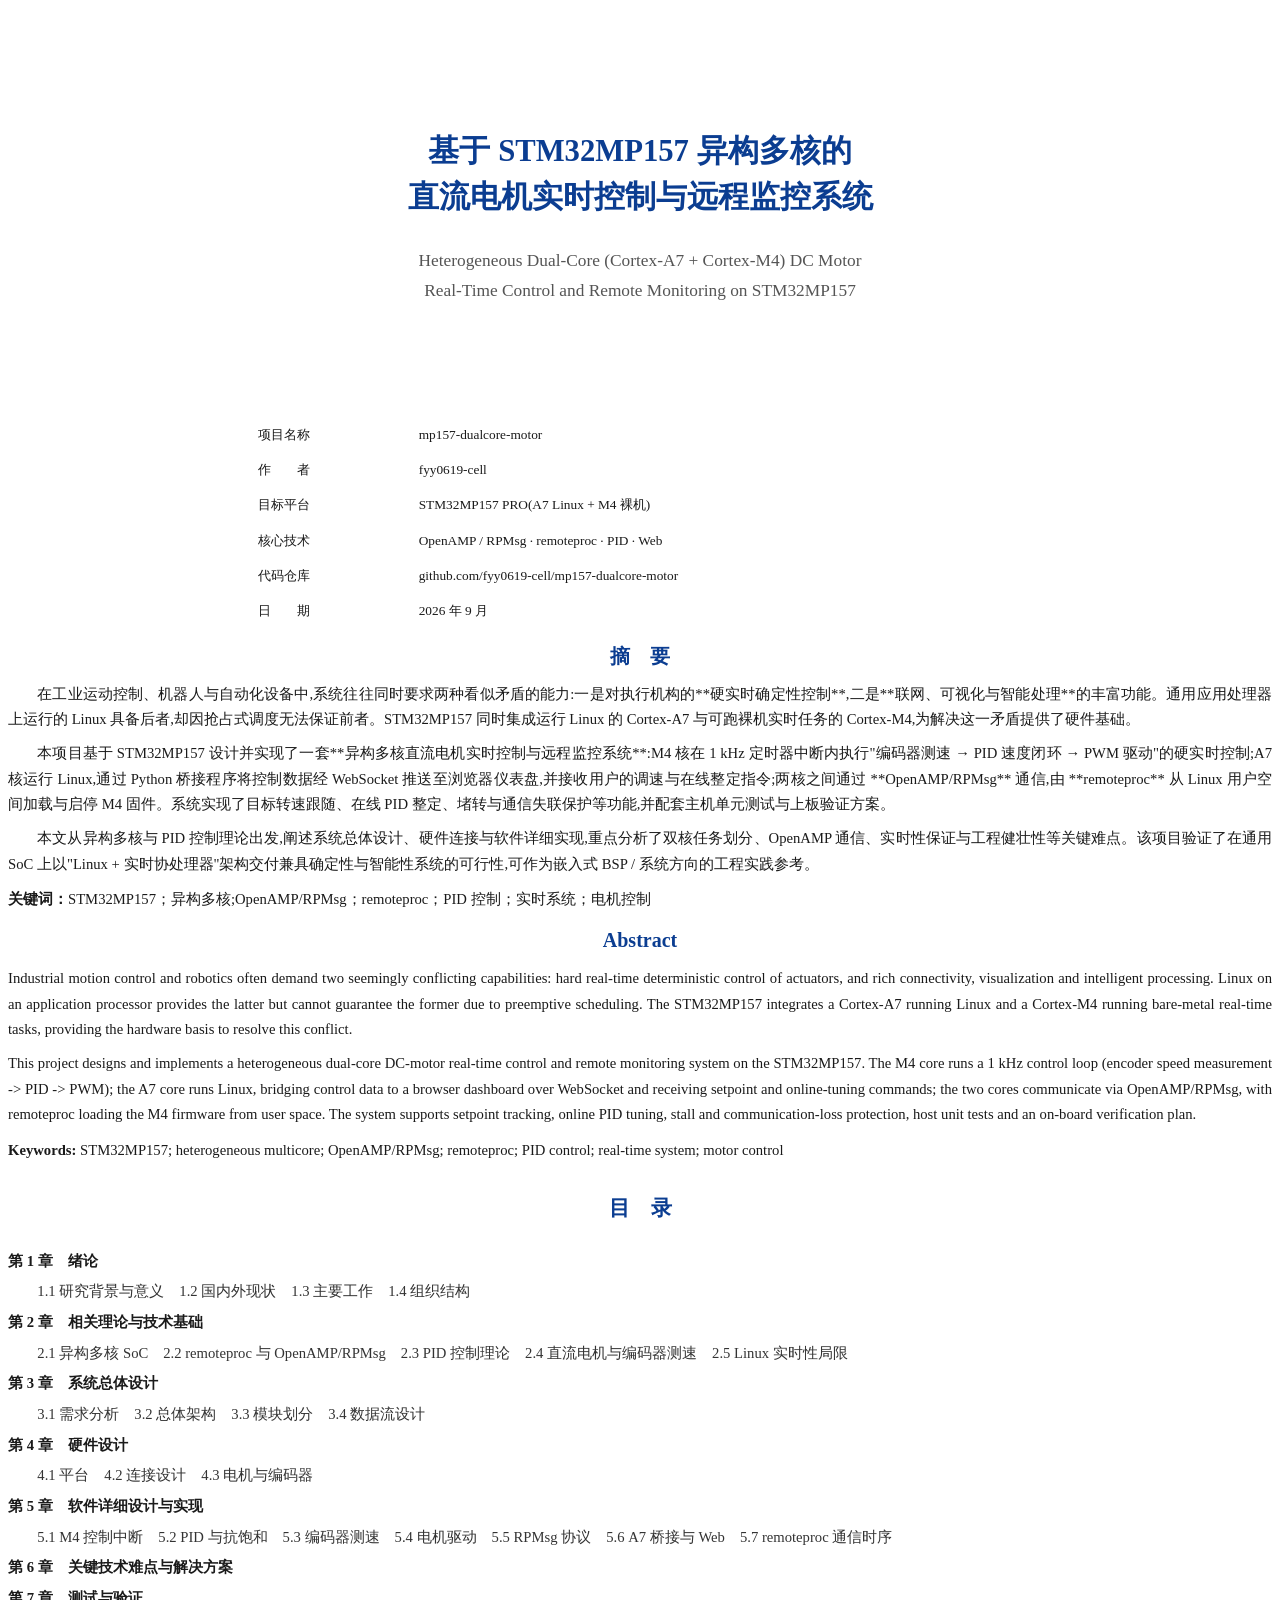
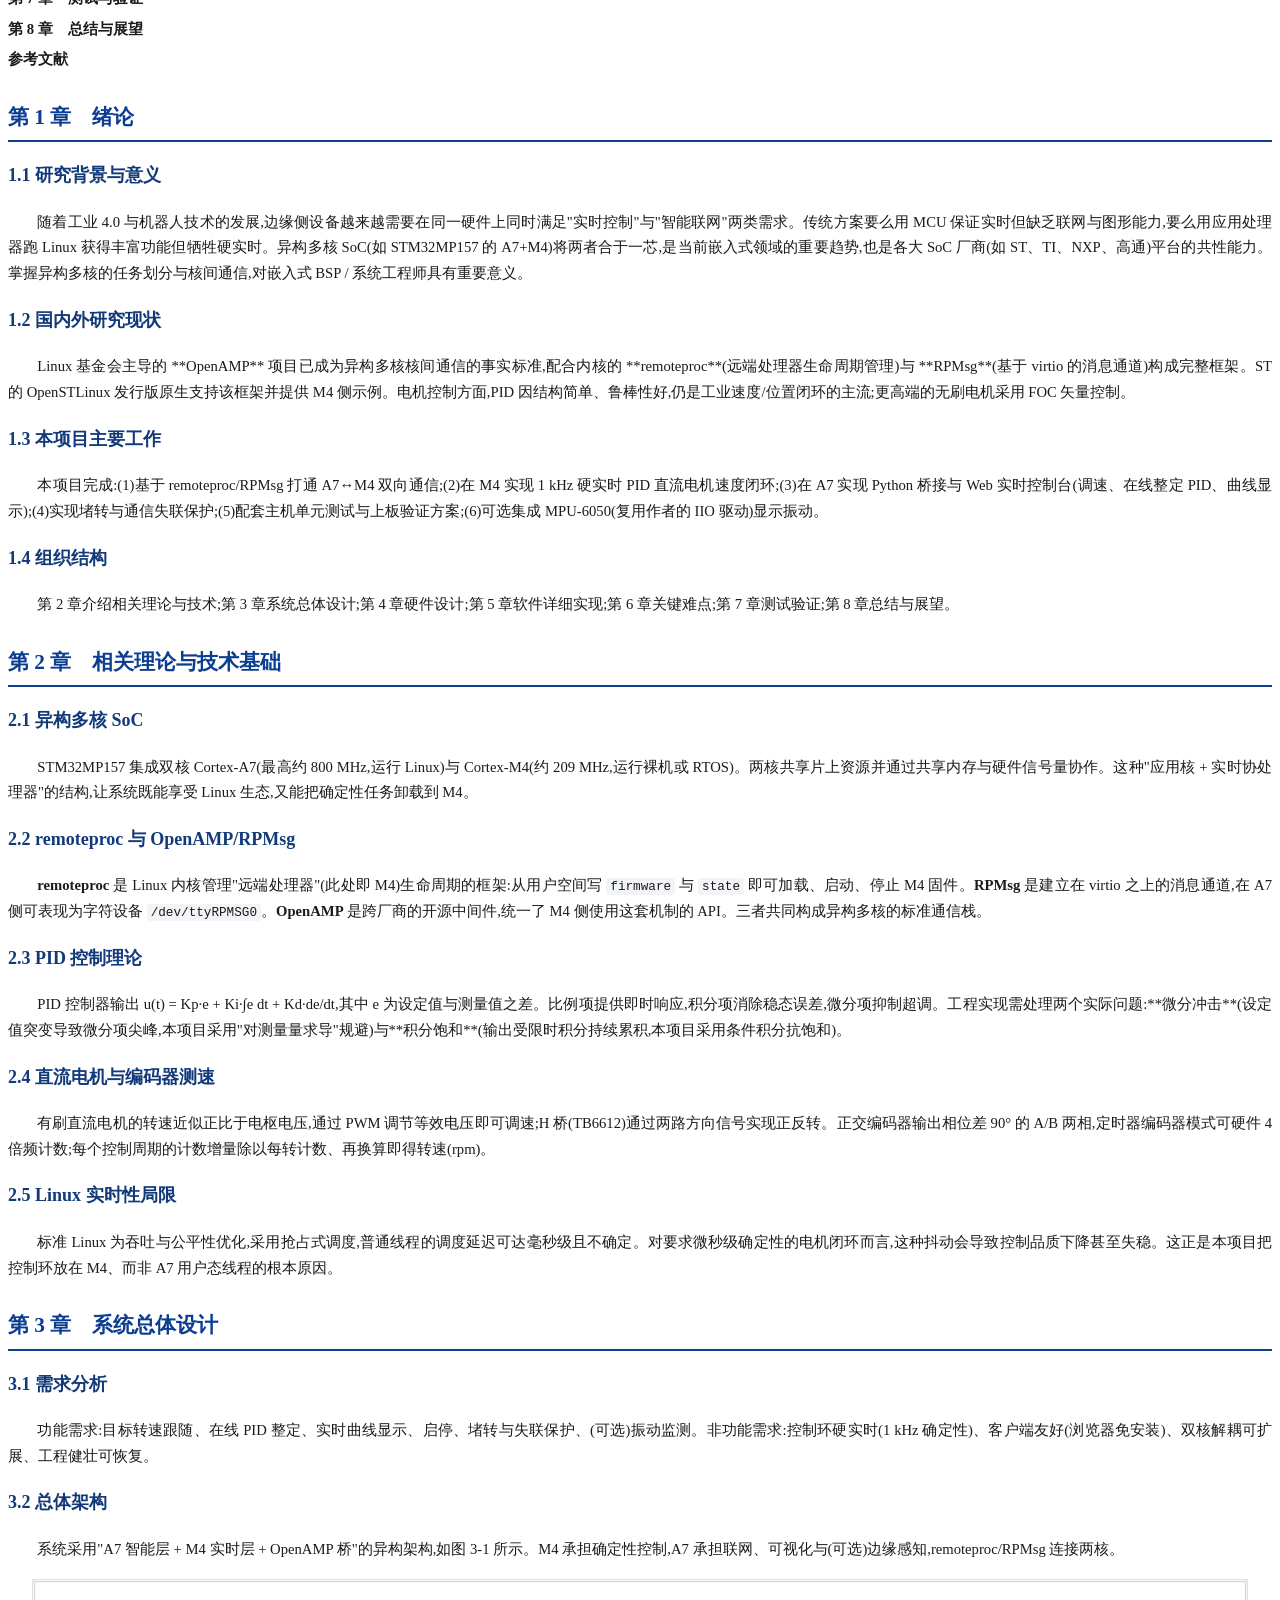
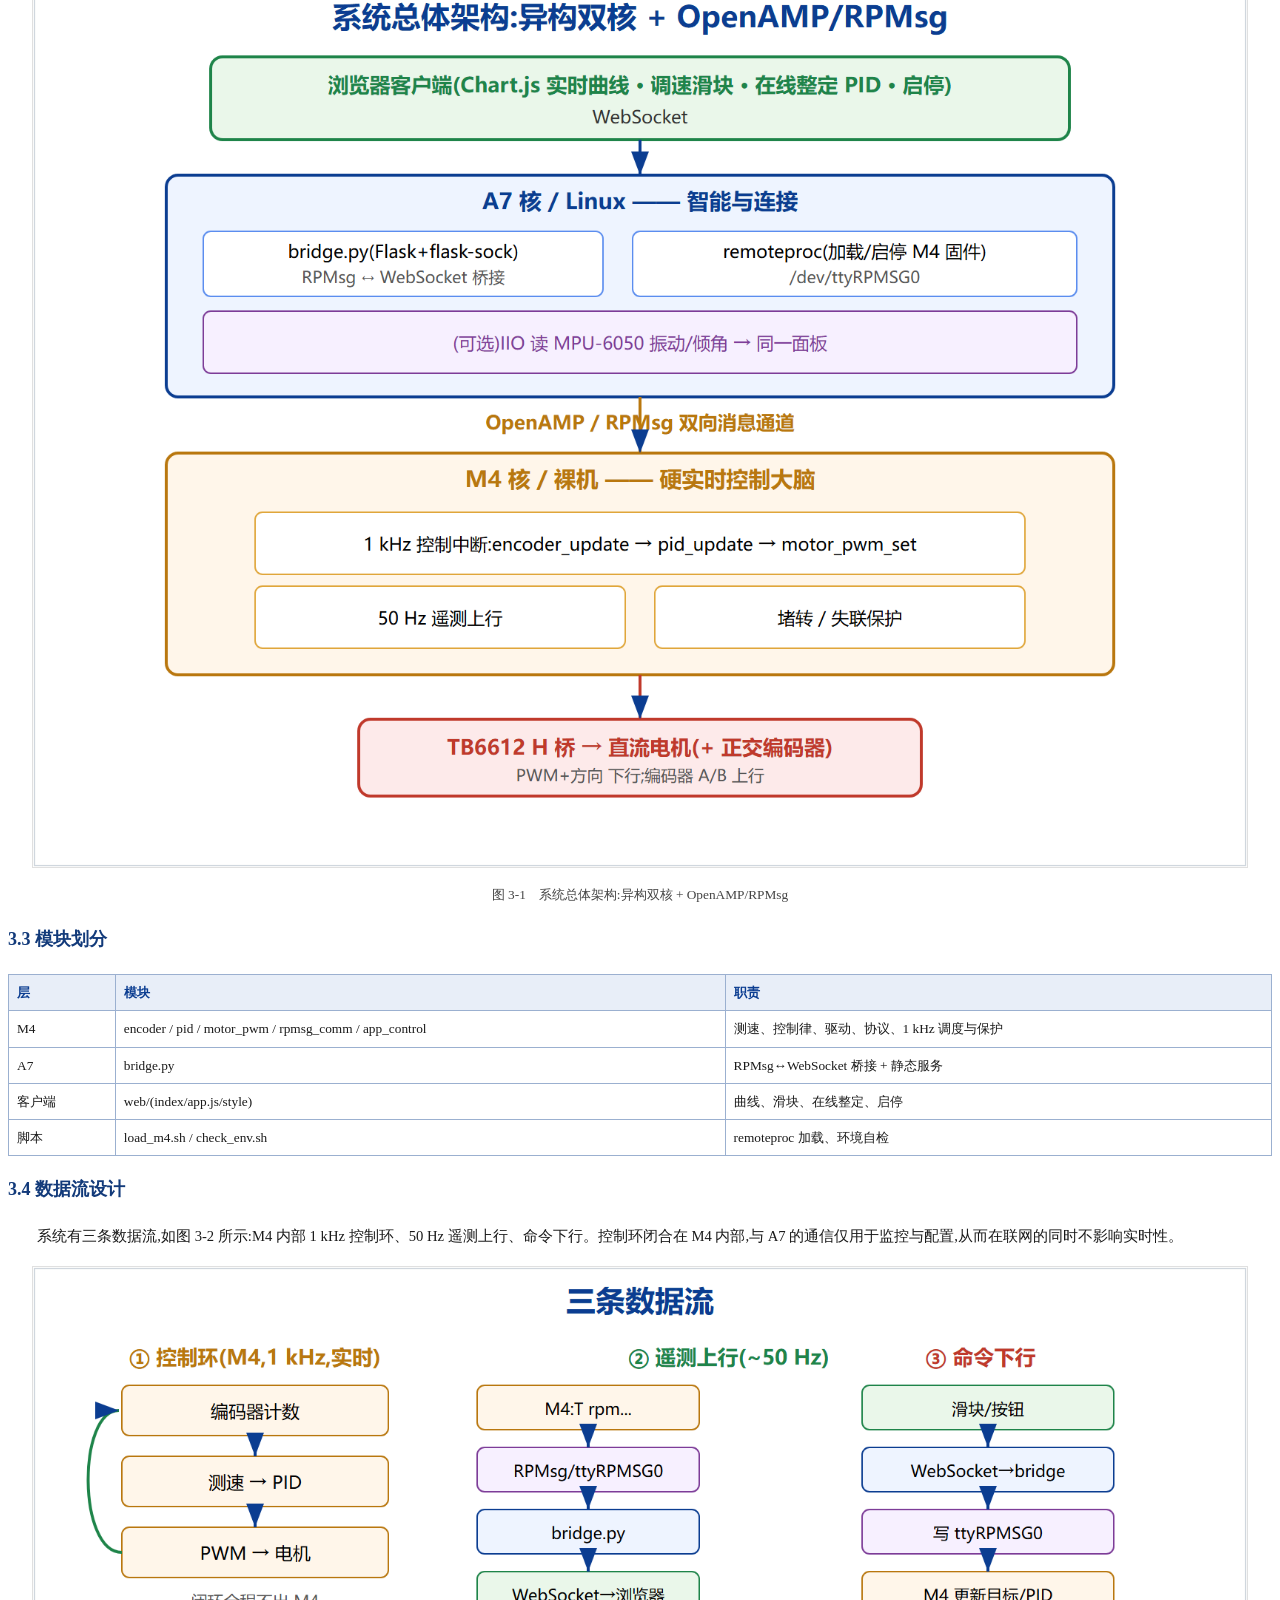
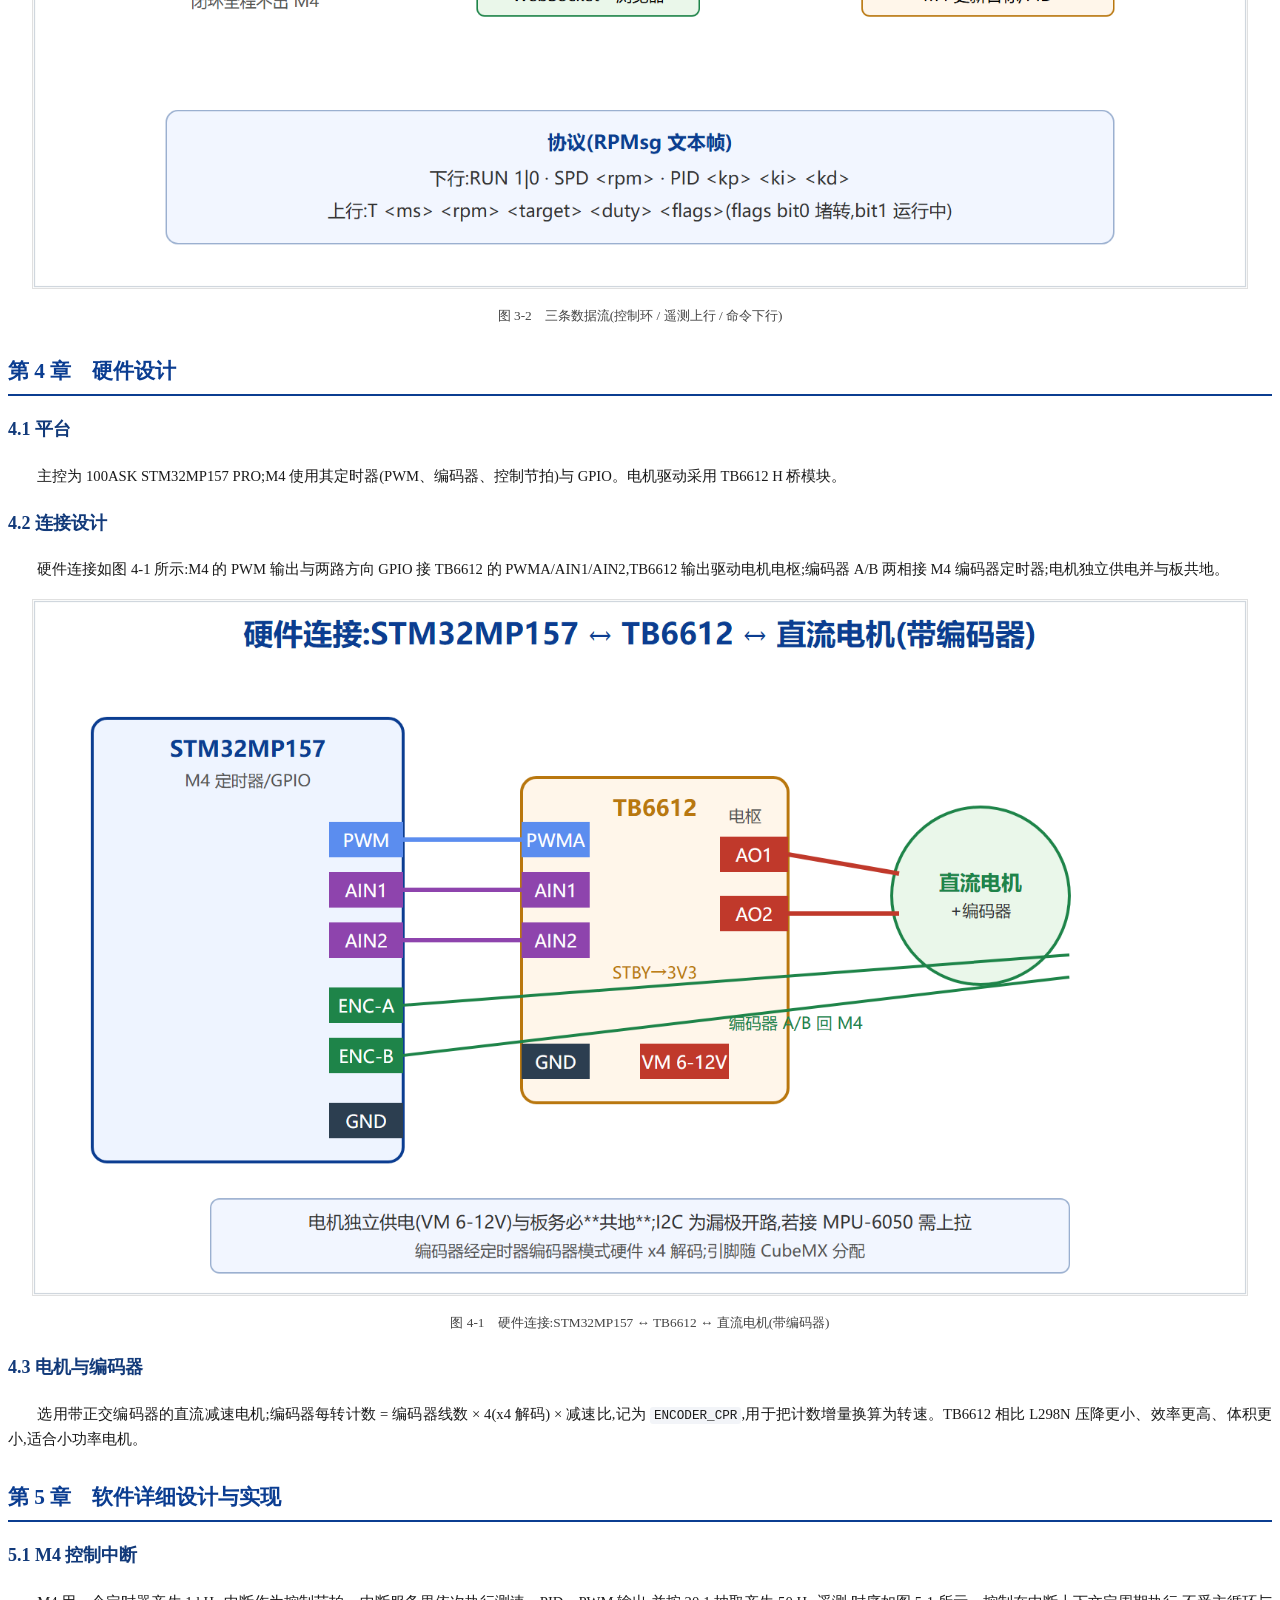
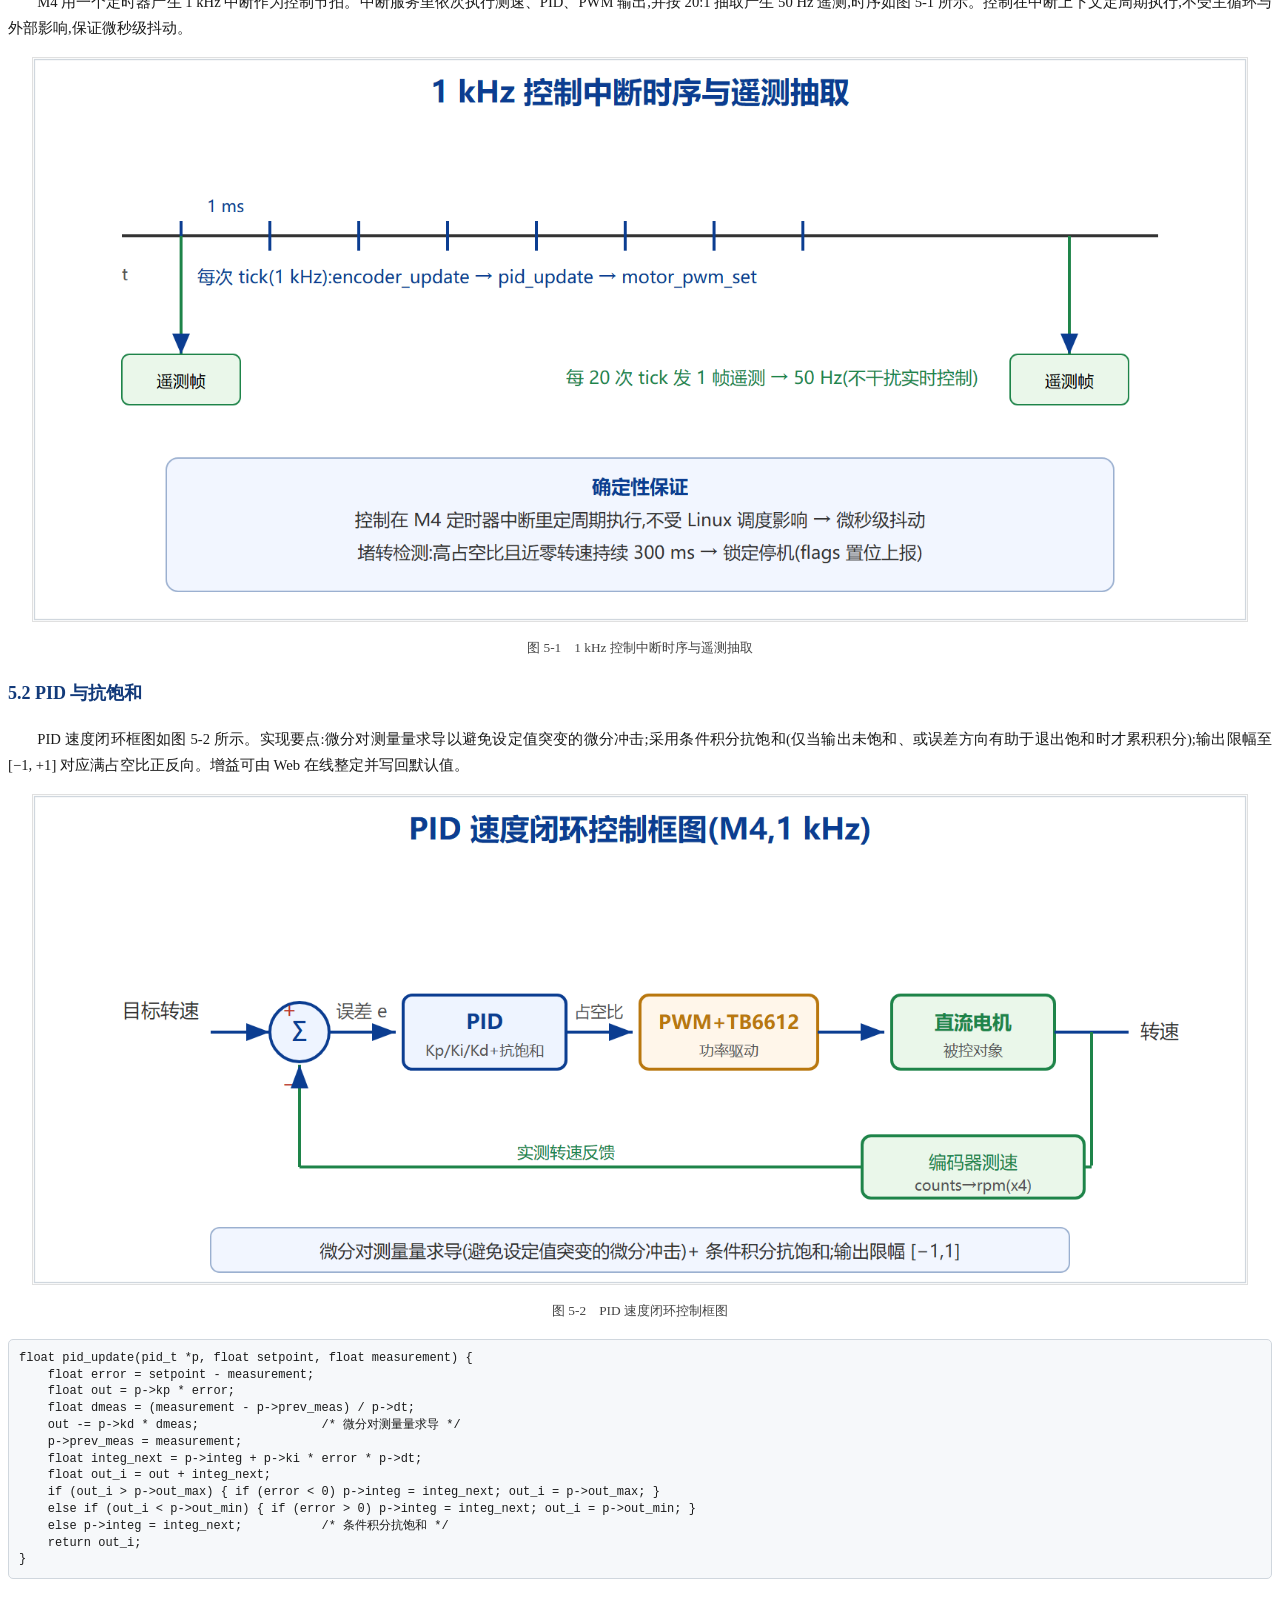
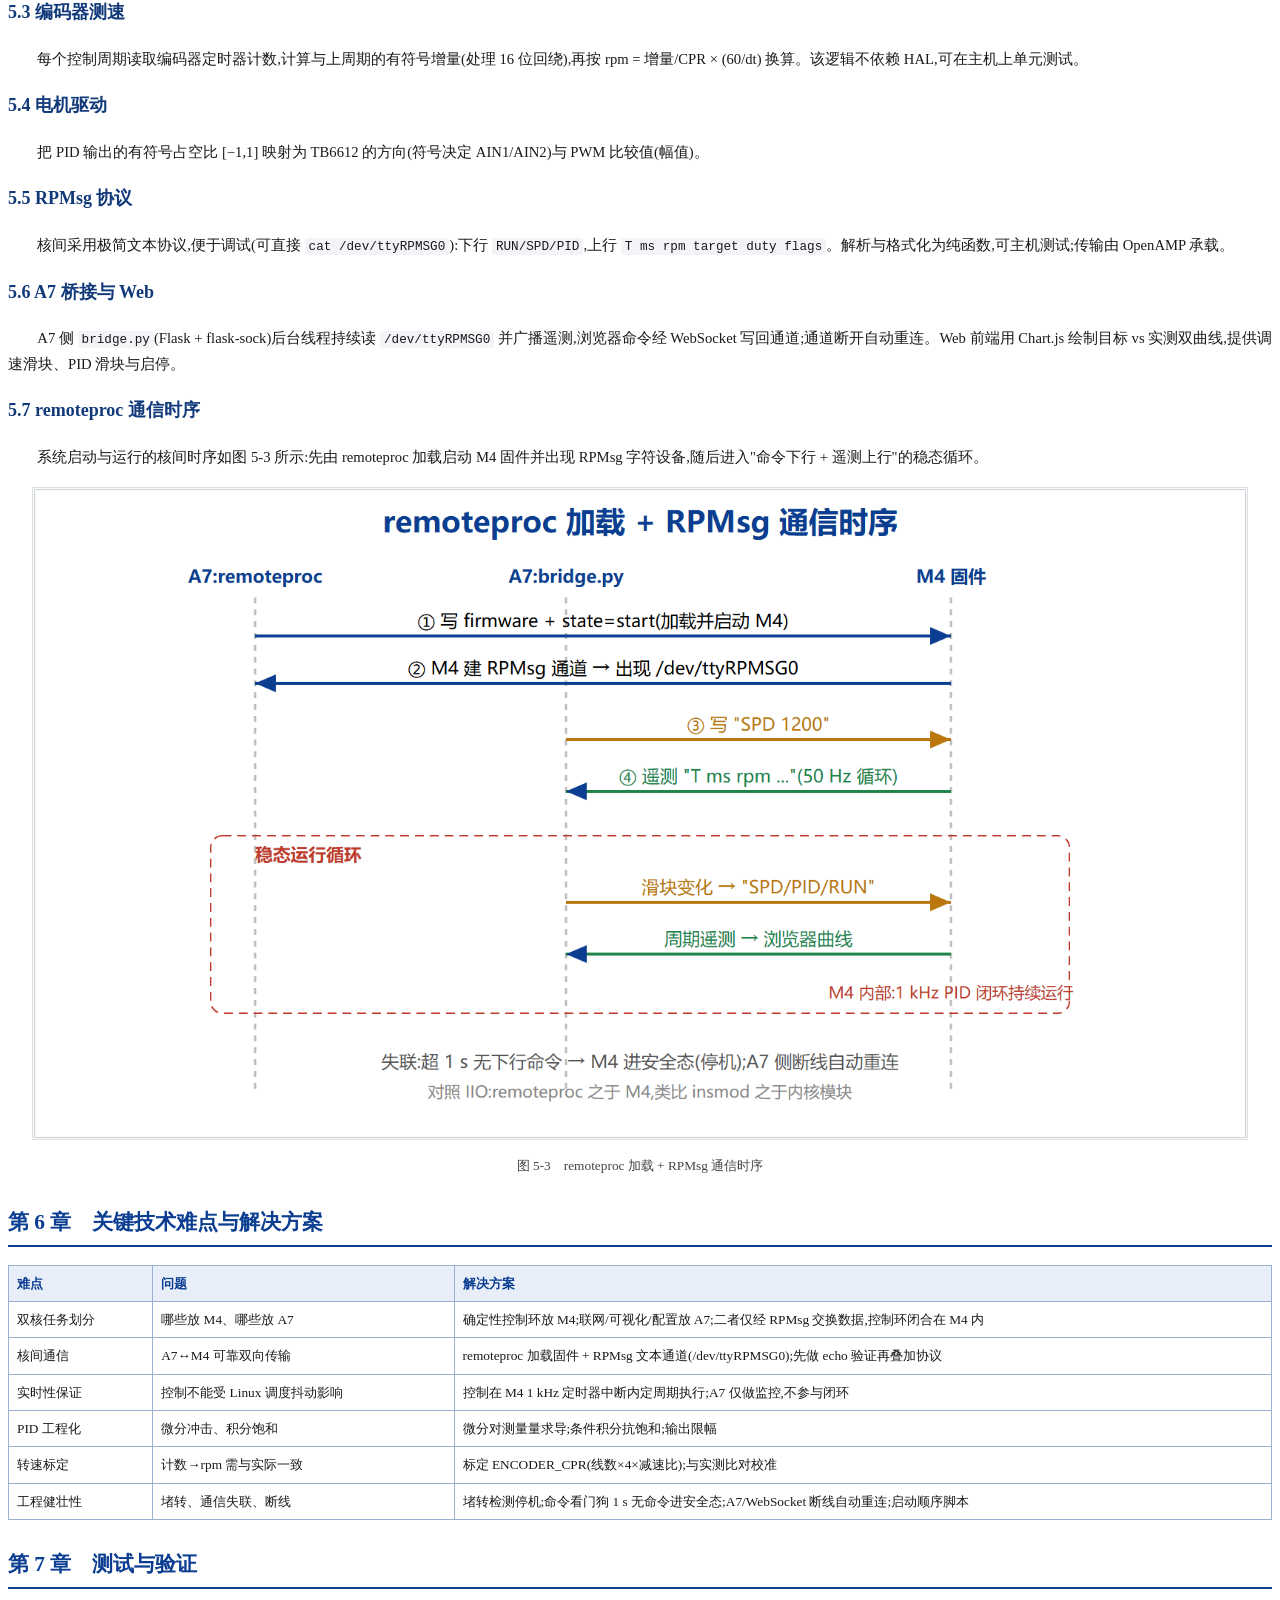
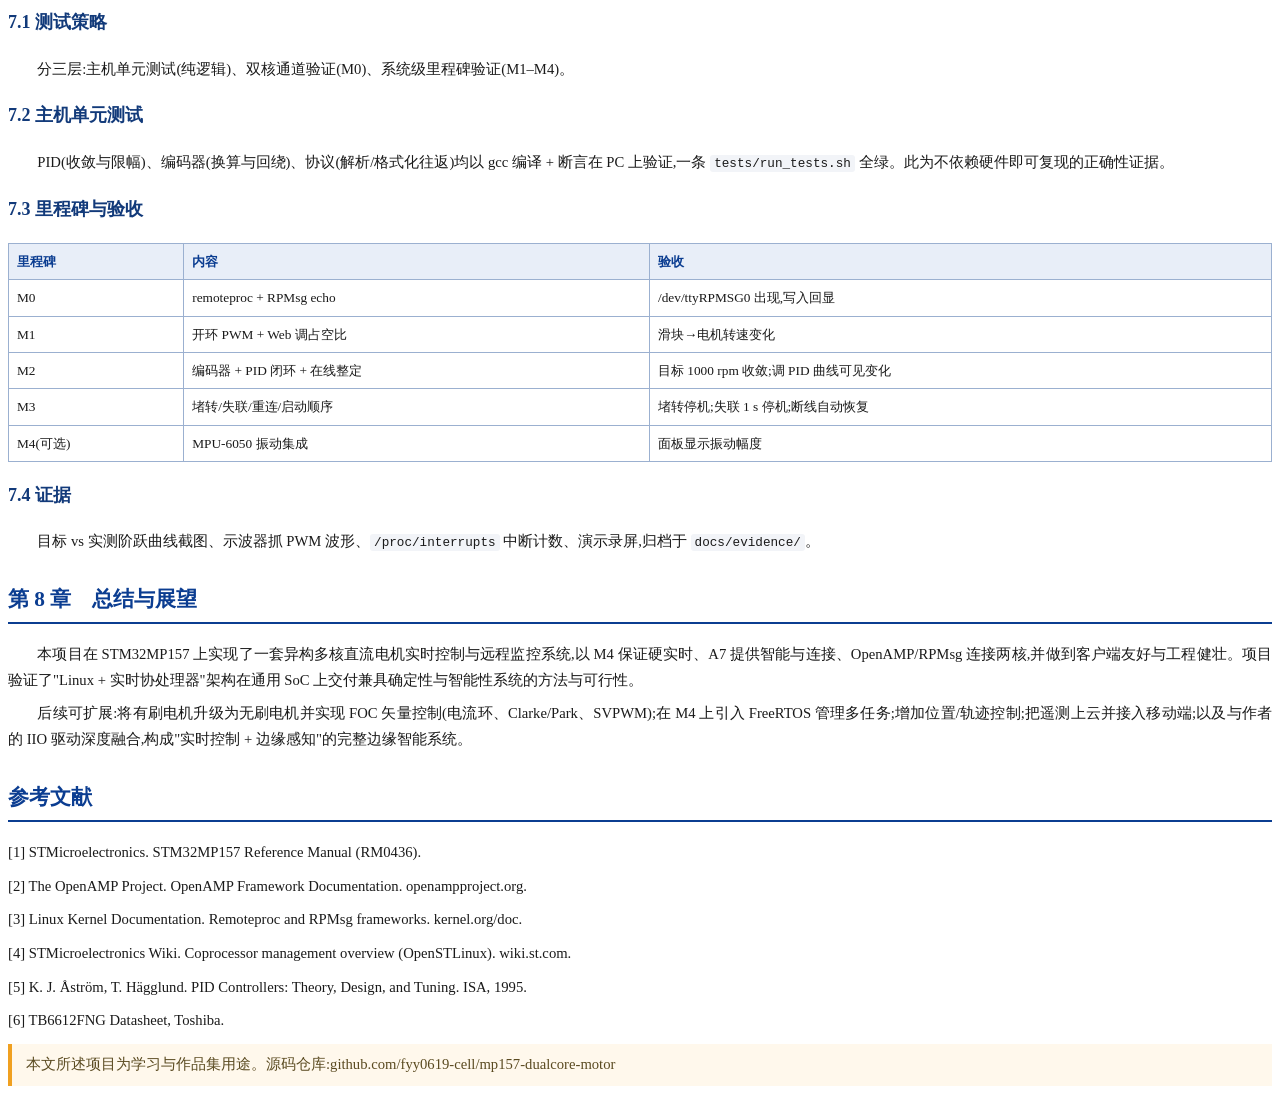
<file: docs/manual/thesis.html>
<!DOCTYPE html>
<html lang="zh-CN">
<head>
<meta charset="utf-8">
<title>基于 STM32MP157 异构多核的直流电机实时控制与远程监控系统</title>
<style>
  @page { size: A4; margin: 22mm 20mm; }
  body { font-family:"Microsoft YaHei","微软雅黑",SimSun,serif; font-size:11pt; line-height:1.75; color:#1a1a1a; }
  h1 { font-size:22pt; color:#0b3d91; text-align:center; }
  h2 { font-size:16pt; color:#0b3d91; border-bottom:2px solid #0b3d91; padding-bottom:4px; margin-top:26px; }
  h3 { font-size:13.5pt; color:#123a7a; margin-top:18px; }
  h4 { font-size:12pt; color:#1a4fa0; margin-top:12px; }
  p { text-indent:2em; margin:8px 0; text-align:justify; }
  .noindent, li { text-indent:0; }
  table { border-collapse:collapse; width:100%; margin:12px 0; font-size:10pt; }
  th,td { border:1px solid #9bb0d0; padding:6px 8px; vertical-align:top; text-align:left; }
  th { background:#e8eef8; color:#0b3d91; }
  code { font-family:Consolas,monospace; background:#f2f4f8; padding:1px 4px; border-radius:3px; font-size:9.5pt; }
  pre { background:#f6f8fa; border:1px solid #d0d7de; border-radius:5px; padding:10px; font-family:Consolas,monospace; font-size:9pt; line-height:1.4; white-space:pre-wrap; text-indent:0; }
  figure { text-align:center; margin:16px 0; page-break-inside:avoid; }
  figure img { max-width:96%; border:1px solid #e0e0e0; }
  figcaption { font-size:10pt; color:#444; margin-top:6px; }
  blockquote { border-left:4px solid #f0a020; background:#fff8ec; margin:10px 0; padding:8px 14px; color:#5a4a20; text-indent:0; }
  .cover { text-align:center; padding-top:120px; }
  .cover .big { font-size:23pt; font-weight:bold; color:#0b3d91; line-height:1.5; }
  .cover .sub { margin-top:26px; font-size:13pt; color:#555; }
  .cover .meta { margin-top:110px; font-size:12.5pt; }
  .cover .meta table { width:62%; margin:0 auto; }
  .cover .meta td { border:none; text-align:left; padding:6px 10px; }
  .abstract-title { text-align:center; font-size:15pt; font-weight:bold; color:#0b3d91; margin-top:10px; }
  .kw { margin-top:10px; }
  .pagebreak { page-break-before:always; }
  .toc div { margin:5px 0; } .toc .l1 { font-weight:bold; } .toc .l2 { margin-left:2em; color:#333; }
</style>
</head>
<body>

<div class="cover">
  <div class="big">基于 STM32MP157 异构多核的<br>直流电机实时控制与远程监控系统</div>
  <div class="sub">Heterogeneous Dual-Core (Cortex-A7 + Cortex-M4) DC Motor<br>Real-Time Control and Remote Monitoring on STM32MP157</div>
  <div class="meta">
    <table>
      <tr><td>项目名称</td><td>mp157-dualcore-motor</td></tr>
      <tr><td>作　　者</td><td>fyy0619-cell</td></tr>
      <tr><td>目标平台</td><td>STM32MP157 PRO(A7 Linux + M4 裸机)</td></tr>
      <tr><td>核心技术</td><td>OpenAMP / RPMsg · remoteproc · PID · Web</td></tr>
      <tr><td>代码仓库</td><td>github.com/fyy0619-cell/mp157-dualcore-motor</td></tr>
      <tr><td>日　　期</td><td>2026 年 9 月</td></tr>
    </table>
  </div>
</div>

<div class="pagebreak"></div>
<div class="abstract-title">摘　要</div>
<p>在工业运动控制、机器人与自动化设备中,系统往往同时要求两种看似矛盾的能力:一是对执行机构的**硬实时确定性控制**,二是**联网、可视化与智能处理**的丰富功能。通用应用处理器上运行的 Linux 具备后者,却因抢占式调度无法保证前者。STM32MP157 同时集成运行 Linux 的 Cortex-A7 与可跑裸机实时任务的 Cortex-M4,为解决这一矛盾提供了硬件基础。</p>
<p>本项目基于 STM32MP157 设计并实现了一套**异构多核直流电机实时控制与远程监控系统**:M4 核在 1 kHz 定时器中断内执行"编码器测速 → PID 速度闭环 → PWM 驱动"的硬实时控制;A7 核运行 Linux,通过 Python 桥接程序将控制数据经 WebSocket 推送至浏览器仪表盘,并接收用户的调速与在线整定指令;两核之间通过 **OpenAMP/RPMsg** 通信,由 **remoteproc** 从 Linux 用户空间加载与启停 M4 固件。系统实现了目标转速跟随、在线 PID 整定、堵转与通信失联保护等功能,并配套主机单元测试与上板验证方案。</p>
<p>本文从异构多核与 PID 控制理论出发,阐述系统总体设计、硬件连接与软件详细实现,重点分析了双核任务划分、OpenAMP 通信、实时性保证与工程健壮性等关键难点。该项目验证了在通用 SoC 上以"Linux + 实时协处理器"架构交付兼具确定性与智能性系统的可行性,可作为嵌入式 BSP / 系统方向的工程实践参考。</p>
<div class="kw"><b>关键词：</b>STM32MP157；异构多核;OpenAMP/RPMsg；remoteproc；PID 控制；实时系统；电机控制</div>

<div class="pagebreak"></div>
<div class="abstract-title">Abstract</div>
<p class="noindent">Industrial motion control and robotics often demand two seemingly conflicting capabilities: hard real-time deterministic control of actuators, and rich connectivity, visualization and intelligent processing. Linux on an application processor provides the latter but cannot guarantee the former due to preemptive scheduling. The STM32MP157 integrates a Cortex-A7 running Linux and a Cortex-M4 running bare-metal real-time tasks, providing the hardware basis to resolve this conflict.</p>
<p class="noindent">This project designs and implements a heterogeneous dual-core DC-motor real-time control and remote monitoring system on the STM32MP157. The M4 core runs a 1 kHz control loop (encoder speed measurement -> PID -> PWM); the A7 core runs Linux, bridging control data to a browser dashboard over WebSocket and receiving setpoint and online-tuning commands; the two cores communicate via OpenAMP/RPMsg, with remoteproc loading the M4 firmware from user space. The system supports setpoint tracking, online PID tuning, stall and communication-loss protection, host unit tests and an on-board verification plan.</p>
<div class="kw"><b>Keywords:</b> STM32MP157; heterogeneous multicore; OpenAMP/RPMsg; remoteproc; PID control; real-time system; motor control</div>

<div class="pagebreak"></div>
<h2 style="border:none;text-align:center;">目　录</h2>
<div class="toc">
  <div class="l1">第 1 章　绪论</div>
  <div class="l2">1.1 研究背景与意义　1.2 国内外现状　1.3 主要工作　1.4 组织结构</div>
  <div class="l1">第 2 章　相关理论与技术基础</div>
  <div class="l2">2.1 异构多核 SoC　2.2 remoteproc 与 OpenAMP/RPMsg　2.3 PID 控制理论　2.4 直流电机与编码器测速　2.5 Linux 实时性局限</div>
  <div class="l1">第 3 章　系统总体设计</div>
  <div class="l2">3.1 需求分析　3.2 总体架构　3.3 模块划分　3.4 数据流设计</div>
  <div class="l1">第 4 章　硬件设计</div>
  <div class="l2">4.1 平台　4.2 连接设计　4.3 电机与编码器</div>
  <div class="l1">第 5 章　软件详细设计与实现</div>
  <div class="l2">5.1 M4 控制中断　5.2 PID 与抗饱和　5.3 编码器测速　5.4 电机驱动　5.5 RPMsg 协议　5.6 A7 桥接与 Web　5.7 remoteproc 通信时序</div>
  <div class="l1">第 6 章　关键技术难点与解决方案</div>
  <div class="l1">第 7 章　测试与验证</div>
  <div class="l1">第 8 章　总结与展望</div>
  <div class="l1">参考文献</div>
</div>

<div class="pagebreak"></div>
<h2>第 1 章　绪论</h2>
<h3>1.1 研究背景与意义</h3>
<p>随着工业 4.0 与机器人技术的发展,边缘侧设备越来越需要在同一硬件上同时满足"实时控制"与"智能联网"两类需求。传统方案要么用 MCU 保证实时但缺乏联网与图形能力,要么用应用处理器跑 Linux 获得丰富功能但牺牲硬实时。异构多核 SoC(如 STM32MP157 的 A7+M4)将两者合于一芯,是当前嵌入式领域的重要趋势,也是各大 SoC 厂商(如 ST、TI、NXP、高通)平台的共性能力。掌握异构多核的任务划分与核间通信,对嵌入式 BSP / 系统工程师具有重要意义。</p>
<h3>1.2 国内外研究现状</h3>
<p>Linux 基金会主导的 **OpenAMP** 项目已成为异构多核核间通信的事实标准,配合内核的 **remoteproc**(远端处理器生命周期管理)与 **RPMsg**(基于 virtio 的消息通道)构成完整框架。ST 的 OpenSTLinux 发行版原生支持该框架并提供 M4 侧示例。电机控制方面,PID 因结构简单、鲁棒性好,仍是工业速度/位置闭环的主流;更高端的无刷电机采用 FOC 矢量控制。</p>
<h3>1.3 本项目主要工作</h3>
<p>本项目完成:(1)基于 remoteproc/RPMsg 打通 A7↔M4 双向通信;(2)在 M4 实现 1 kHz 硬实时 PID 直流电机速度闭环;(3)在 A7 实现 Python 桥接与 Web 实时控制台(调速、在线整定 PID、曲线显示);(4)实现堵转与通信失联保护;(5)配套主机单元测试与上板验证方案;(6)可选集成 MPU-6050(复用作者的 IIO 驱动)显示振动。</p>
<h3>1.4 组织结构</h3>
<p>第 2 章介绍相关理论与技术;第 3 章系统总体设计;第 4 章硬件设计;第 5 章软件详细实现;第 6 章关键难点;第 7 章测试验证;第 8 章总结与展望。</p>

<div class="pagebreak"></div>
<h2>第 2 章　相关理论与技术基础</h2>
<h3>2.1 异构多核 SoC</h3>
<p>STM32MP157 集成双核 Cortex-A7(最高约 800 MHz,运行 Linux)与 Cortex-M4(约 209 MHz,运行裸机或 RTOS)。两核共享片上资源并通过共享内存与硬件信号量协作。这种"应用核 + 实时协处理器"的结构,让系统既能享受 Linux 生态,又能把确定性任务卸载到 M4。</p>
<h3>2.2 remoteproc 与 OpenAMP/RPMsg</h3>
<p><b>remoteproc</b> 是 Linux 内核管理"远端处理器"(此处即 M4)生命周期的框架:从用户空间写 <code>firmware</code> 与 <code>state</code> 即可加载、启动、停止 M4 固件。<b>RPMsg</b> 是建立在 virtio 之上的消息通道,在 A7 侧可表现为字符设备 <code>/dev/ttyRPMSG0</code>。<b>OpenAMP</b> 是跨厂商的开源中间件,统一了 M4 侧使用这套机制的 API。三者共同构成异构多核的标准通信栈。</p>
<h3>2.3 PID 控制理论</h3>
<p>PID 控制器输出 u(t) = Kp·e + Ki·∫e dt + Kd·de/dt,其中 e 为设定值与测量值之差。比例项提供即时响应,积分项消除稳态误差,微分项抑制超调。工程实现需处理两个实际问题:**微分冲击**(设定值突变导致微分项尖峰,本项目采用"对测量量求导"规避)与**积分饱和**(输出受限时积分持续累积,本项目采用条件积分抗饱和)。</p>
<h3>2.4 直流电机与编码器测速</h3>
<p>有刷直流电机的转速近似正比于电枢电压,通过 PWM 调节等效电压即可调速;H 桥(TB6612)通过两路方向信号实现正反转。正交编码器输出相位差 90° 的 A/B 两相,定时器编码器模式可硬件 4 倍频计数;每个控制周期的计数增量除以每转计数、再换算即得转速(rpm)。</p>
<h3>2.5 Linux 实时性局限</h3>
<p>标准 Linux 为吞吐与公平性优化,采用抢占式调度,普通线程的调度延迟可达毫秒级且不确定。对要求微秒级确定性的电机闭环而言,这种抖动会导致控制品质下降甚至失稳。这正是本项目把控制环放在 M4、而非 A7 用户态线程的根本原因。</p>

<div class="pagebreak"></div>
<h2>第 3 章　系统总体设计</h2>
<h3>3.1 需求分析</h3>
<p>功能需求:目标转速跟随、在线 PID 整定、实时曲线显示、启停、堵转与失联保护、(可选)振动监测。非功能需求:控制环硬实时(1 kHz 确定性)、客户端友好(浏览器免安装)、双核解耦可扩展、工程健壮可恢复。</p>
<h3>3.2 总体架构</h3>
<p>系统采用"A7 智能层 + M4 实时层 + OpenAMP 桥"的异构架构,如图 3-1 所示。M4 承担确定性控制,A7 承担联网、可视化与(可选)边缘感知,remoteproc/RPMsg 连接两核。</p>
<figure><img src="figures/fig_arch.png" alt="系统架构"><figcaption>图 3-1　系统总体架构:异构双核 + OpenAMP/RPMsg</figcaption></figure>
<h3>3.3 模块划分</h3>
<table>
  <tr><th>层</th><th>模块</th><th>职责</th></tr>
  <tr><td>M4</td><td>encoder / pid / motor_pwm / rpmsg_comm / app_control</td><td>测速、控制律、驱动、协议、1 kHz 调度与保护</td></tr>
  <tr><td>A7</td><td>bridge.py</td><td>RPMsg↔WebSocket 桥接 + 静态服务</td></tr>
  <tr><td>客户端</td><td>web/(index/app.js/style)</td><td>曲线、滑块、在线整定、启停</td></tr>
  <tr><td>脚本</td><td>load_m4.sh / check_env.sh</td><td>remoteproc 加载、环境自检</td></tr>
</table>
<h3>3.4 数据流设计</h3>
<p>系统有三条数据流,如图 3-2 所示:M4 内部 1 kHz 控制环、50 Hz 遥测上行、命令下行。控制环闭合在 M4 内部,与 A7 的通信仅用于监控与配置,从而在联网的同时不影响实时性。</p>
<figure><img src="figures/fig_dataflow.png" alt="数据流"><figcaption>图 3-2　三条数据流(控制环 / 遥测上行 / 命令下行)</figcaption></figure>

<div class="pagebreak"></div>
<h2>第 4 章　硬件设计</h2>
<h3>4.1 平台</h3>
<p>主控为 100ASK STM32MP157 PRO;M4 使用其定时器(PWM、编码器、控制节拍)与 GPIO。电机驱动采用 TB6612 H 桥模块。</p>
<h3>4.2 连接设计</h3>
<p>硬件连接如图 4-1 所示:M4 的 PWM 输出与两路方向 GPIO 接 TB6612 的 PWMA/AIN1/AIN2,TB6612 输出驱动电机电枢;编码器 A/B 两相接 M4 编码器定时器;电机独立供电并与板共地。</p>
<figure><img src="figures/fig_hardware.png" alt="硬件连接"><figcaption>图 4-1　硬件连接:STM32MP157 ↔ TB6612 ↔ 直流电机(带编码器)</figcaption></figure>
<h3>4.3 电机与编码器</h3>
<p>选用带正交编码器的直流减速电机;编码器每转计数 = 编码器线数 × 4(x4 解码) × 减速比,记为 <code>ENCODER_CPR</code>,用于把计数增量换算为转速。TB6612 相比 L298N 压降更小、效率更高、体积更小,适合小功率电机。</p>

<div class="pagebreak"></div>
<h2>第 5 章　软件详细设计与实现</h2>
<h3>5.1 M4 控制中断</h3>
<p>M4 用一个定时器产生 1 kHz 中断作为控制节拍。中断服务里依次执行测速、PID、PWM 输出,并按 20:1 抽取产生 50 Hz 遥测,时序如图 5-1 所示。控制在中断上下文定周期执行,不受主循环与外部影响,保证微秒级抖动。</p>
<figure><img src="figures/fig_control_timing.png" alt="控制时序"><figcaption>图 5-1　1 kHz 控制中断时序与遥测抽取</figcaption></figure>
<h3>5.2 PID 与抗饱和</h3>
<p>PID 速度闭环框图如图 5-2 所示。实现要点:微分对测量量求导以避免设定值突变的微分冲击;采用条件积分抗饱和(仅当输出未饱和、或误差方向有助于退出饱和时才累积积分);输出限幅至 [−1, +1] 对应满占空比正反向。增益可由 Web 在线整定并写回默认值。</p>
<figure><img src="figures/fig_pid_block.png" alt="PID框图"><figcaption>图 5-2　PID 速度闭环控制框图</figcaption></figure>
<pre>float pid_update(pid_t *p, float setpoint, float measurement) {
    float error = setpoint - measurement;
    float out = p->kp * error;
    float dmeas = (measurement - p->prev_meas) / p->dt;
    out -= p->kd * dmeas;                 /* 微分对测量量求导 */
    p->prev_meas = measurement;
    float integ_next = p->integ + p->ki * error * p->dt;
    float out_i = out + integ_next;
    if (out_i > p->out_max) { if (error < 0) p->integ = integ_next; out_i = p->out_max; }
    else if (out_i < p->out_min) { if (error > 0) p->integ = integ_next; out_i = p->out_min; }
    else p->integ = integ_next;           /* 条件积分抗饱和 */
    return out_i;
}</pre>
<h3>5.3 编码器测速</h3>
<p>每个控制周期读取编码器定时器计数,计算与上周期的有符号增量(处理 16 位回绕),再按 rpm = 增量/CPR × (60/dt) 换算。该逻辑不依赖 HAL,可在主机上单元测试。</p>
<h3>5.4 电机驱动</h3>
<p>把 PID 输出的有符号占空比 [−1,1] 映射为 TB6612 的方向(符号决定 AIN1/AIN2)与 PWM 比较值(幅值)。</p>
<h3>5.5 RPMsg 协议</h3>
<p>核间采用极简文本协议,便于调试(可直接 <code>cat /dev/ttyRPMSG0</code>):下行 <code>RUN/SPD/PID</code>,上行 <code>T ms rpm target duty flags</code>。解析与格式化为纯函数,可主机测试;传输由 OpenAMP 承载。</p>
<h3>5.6 A7 桥接与 Web</h3>
<p>A7 侧 <code>bridge.py</code>(Flask + flask-sock)后台线程持续读 <code>/dev/ttyRPMSG0</code> 并广播遥测,浏览器命令经 WebSocket 写回通道;通道断开自动重连。Web 前端用 Chart.js 绘制目标 vs 实测双曲线,提供调速滑块、PID 滑块与启停。</p>
<h3>5.7 remoteproc 通信时序</h3>
<p>系统启动与运行的核间时序如图 5-3 所示:先由 remoteproc 加载启动 M4 固件并出现 RPMsg 字符设备,随后进入"命令下行 + 遥测上行"的稳态循环。</p>
<figure><img src="figures/fig_rpmsg_seq.png" alt="RPMsg时序"><figcaption>图 5-3　remoteproc 加载 + RPMsg 通信时序</figcaption></figure>

<div class="pagebreak"></div>
<h2>第 6 章　关键技术难点与解决方案</h2>
<table>
  <tr><th>难点</th><th>问题</th><th>解决方案</th></tr>
  <tr><td>双核任务划分</td><td>哪些放 M4、哪些放 A7</td><td>确定性控制环放 M4;联网/可视化/配置放 A7;二者仅经 RPMsg 交换数据,控制环闭合在 M4 内</td></tr>
  <tr><td>核间通信</td><td>A7↔M4 可靠双向传输</td><td>remoteproc 加载固件 + RPMsg 文本通道(/dev/ttyRPMSG0);先做 echo 验证再叠加协议</td></tr>
  <tr><td>实时性保证</td><td>控制不能受 Linux 调度抖动影响</td><td>控制在 M4 1 kHz 定时器中断内定周期执行;A7 仅做监控,不参与闭环</td></tr>
  <tr><td>PID 工程化</td><td>微分冲击、积分饱和</td><td>微分对测量量求导;条件积分抗饱和;输出限幅</td></tr>
  <tr><td>转速标定</td><td>计数→rpm 需与实际一致</td><td>标定 ENCODER_CPR(线数×4×减速比);与实测比对校准</td></tr>
  <tr><td>工程健壮性</td><td>堵转、通信失联、断线</td><td>堵转检测停机;命令看门狗 1 s 无命令进安全态;A7/WebSocket 断线自动重连;启动顺序脚本</td></tr>
</table>

<div class="pagebreak"></div>
<h2>第 7 章　测试与验证</h2>
<h3>7.1 测试策略</h3>
<p>分三层:主机单元测试(纯逻辑)、双核通道验证(M0)、系统级里程碑验证(M1–M4)。</p>
<h3>7.2 主机单元测试</h3>
<p>PID(收敛与限幅)、编码器(换算与回绕)、协议(解析/格式化往返)均以 gcc 编译 + 断言在 PC 上验证,一条 <code>tests/run_tests.sh</code> 全绿。此为不依赖硬件即可复现的正确性证据。</p>
<h3>7.3 里程碑与验收</h3>
<table>
  <tr><th>里程碑</th><th>内容</th><th>验收</th></tr>
  <tr><td>M0</td><td>remoteproc + RPMsg echo</td><td>/dev/ttyRPMSG0 出现,写入回显</td></tr>
  <tr><td>M1</td><td>开环 PWM + Web 调占空比</td><td>滑块→电机转速变化</td></tr>
  <tr><td>M2</td><td>编码器 + PID 闭环 + 在线整定</td><td>目标 1000 rpm 收敛;调 PID 曲线可见变化</td></tr>
  <tr><td>M3</td><td>堵转/失联/重连/启动顺序</td><td>堵转停机;失联 1 s 停机;断线自动恢复</td></tr>
  <tr><td>M4(可选)</td><td>MPU-6050 振动集成</td><td>面板显示振动幅度</td></tr>
</table>
<h3>7.4 证据</h3>
<p>目标 vs 实测阶跃曲线截图、示波器抓 PWM 波形、<code>/proc/interrupts</code> 中断计数、演示录屏,归档于 <code>docs/evidence/</code>。</p>

<div class="pagebreak"></div>
<h2>第 8 章　总结与展望</h2>
<p>本项目在 STM32MP157 上实现了一套异构多核直流电机实时控制与远程监控系统,以 M4 保证硬实时、A7 提供智能与连接、OpenAMP/RPMsg 连接两核,并做到客户端友好与工程健壮。项目验证了"Linux + 实时协处理器"架构在通用 SoC 上交付兼具确定性与智能性系统的方法与可行性。</p>
<p>后续可扩展:将有刷电机升级为无刷电机并实现 FOC 矢量控制(电流环、Clarke/Park、SVPWM);在 M4 上引入 FreeRTOS 管理多任务;增加位置/轨迹控制;把遥测上云并接入移动端;以及与作者的 IIO 驱动深度融合,构成"实时控制 + 边缘感知"的完整边缘智能系统。</p>

<div class="pagebreak"></div>
<h2>参考文献</h2>
<p class="noindent">[1] STMicroelectronics. STM32MP157 Reference Manual (RM0436).</p>
<p class="noindent">[2] The OpenAMP Project. OpenAMP Framework Documentation. openampproject.org.</p>
<p class="noindent">[3] Linux Kernel Documentation. Remoteproc and RPMsg frameworks. kernel.org/doc.</p>
<p class="noindent">[4] STMicroelectronics Wiki. Coprocessor management overview (OpenSTLinux). wiki.st.com.</p>
<p class="noindent">[5] K. J. Åström, T. Hägglund. PID Controllers: Theory, Design, and Tuning. ISA, 1995.</p>
<p class="noindent">[6] TB6612FNG Datasheet, Toshiba.</p>

<blockquote>本文所述项目为学习与作品集用途。源码仓库:github.com/fyy0619-cell/mp157-dualcore-motor</blockquote>

</body>
</html>
</file>
